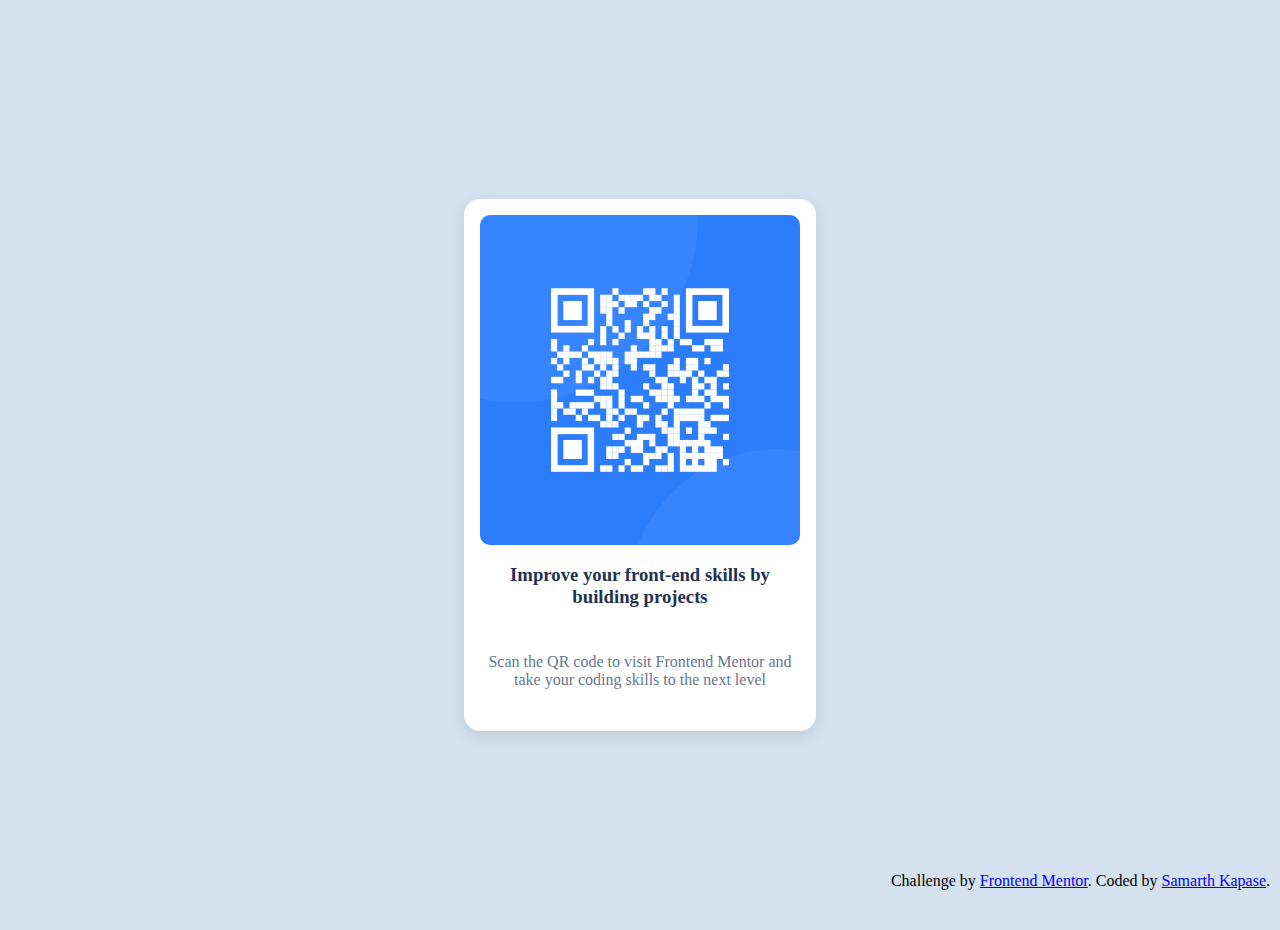
<file: QREasy/index.html>
<!DOCTYPE html>
<html lang="en">
<head>
    <meta charset="UTF-8">
    <meta name="viewport" content="width=device-width, initial-scale=1.0">
    <title>QREasy</title>
    <link rel="stylesheet" href="style.css">
    <link rel="icon" type="image/png" href="favicon/favicon-96x96.png" sizes="96x96" />
    <link rel="icon" type="image/svg+xml" href="favicon/favicon.svg" />
    <link rel="shortcut icon" href="favicon/favicon.ico" />
    <link rel="apple-touch-icon" sizes="180x180" href="favicon/apple-touch-icon.png" />
    <link rel="manifest" href="favicon/site.webmanifest" />
</head>
<body>
    <div class="qrcode">
        <img src="image-qr-code.png" alt="frontendmentor-QR-Code_Challange">
        <h3>Improve your front-end skills by building projects</h3>
        <p>Scan the QR code to visit Frontend Mentor and take your coding skills to the next level</p>
    </div>
    <footer>
        <div class="attribution">
            Challenge by <a href="https://www.frontendmentor.io?ref=challenge" target="_blank" rel="noopener">Frontend Mentor</a>. 
            Coded by <a href="https://github.com/SamarthKapse" target="_blank" rel="noopener">Samarth Kapase</a>.
        </div>
    </footer>
    
</body>
</html>
</file>
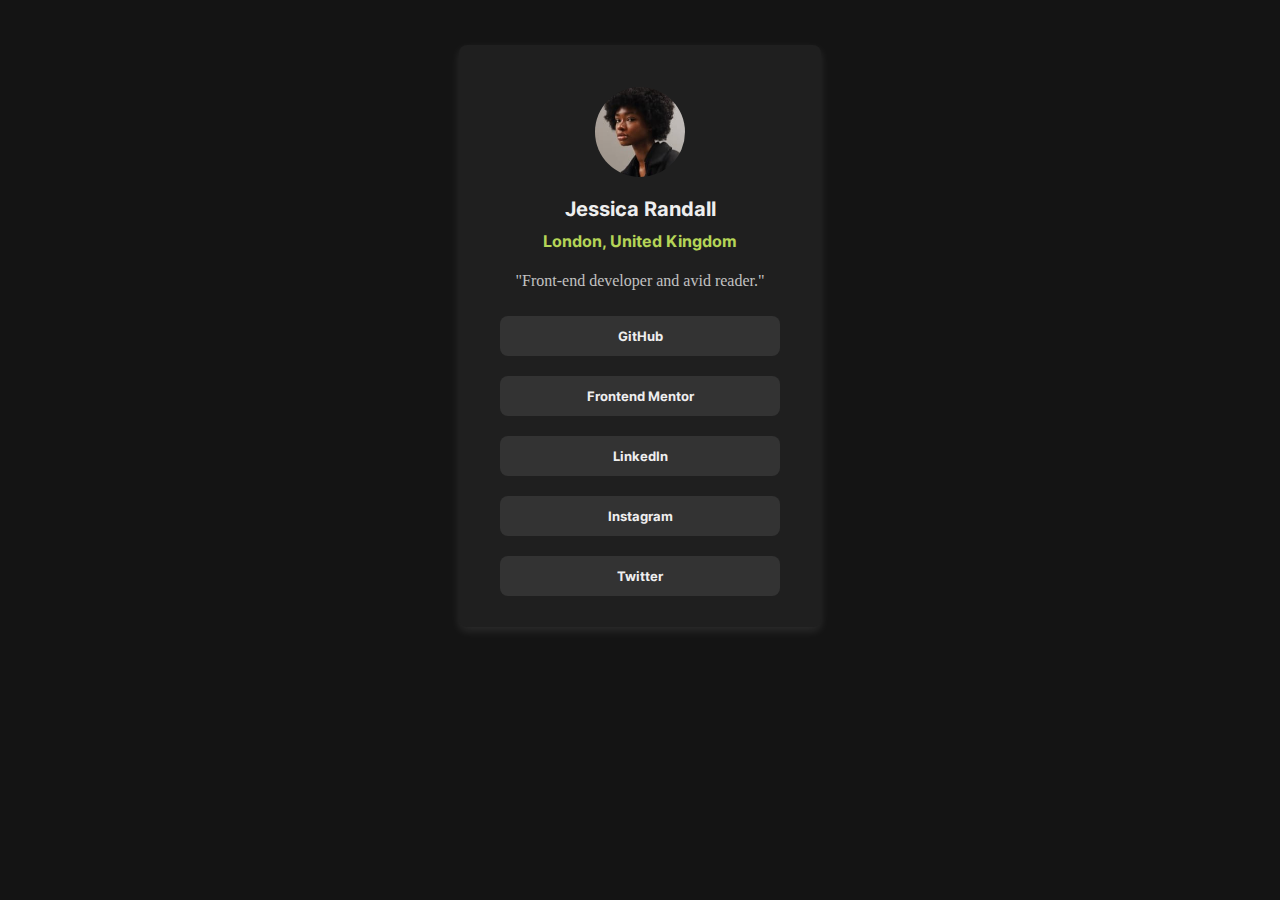
<file: social-link-profile/index.html>
<!DOCTYPE html>
<html lang="en">
<head>
    <meta charset="UTF-8">
    <meta name="viewport" content="width=device-width, initial-scale=1.0">
    <title>SocialProfile</title>
    <link rel="stylesheet" href="style.css">
</head>
<body>
    <div class="box"><img src="avatar-jessica.jpeg" alt="profile image">
        <h2>  Jessica Randall </h2>
        <h3>London, United Kingdom</h3>
        <p>"Front-end developer and avid reader."</p>
        <a href="#" target="_blank" rel="noopener"  >
                
            <button>GitHub </button>
        </a>
        <a href="#" target="_blank" rel="noopener">
            <button>Frontend Mentor</button>
        </a>
        <a href="#" target="_blank" rel="noopener">
            <button>LinkedIn</button>
        </a>
        <a href="#" target="_blank" rel="noopener">
            <button>Instagram</button>
        </a>
        <a href="#" target="_blank" rel="noopener">
            <button>Twitter</button>
        </a>
    </div>
</body>
</html>


<!-- 
Jessica Randall
London, United Kingdom
"Front-end developer and avid reader."

GitHub
Frontend Mentor
LinkedIn
Twitter
Instagram

<div class="attribution">
    Challenge by <a href="https://www.frontendmentor.io?ref=challenge" target="_blank">Frontend Mentor</a>. 
    Coded by <a href="#">Your Name Here</a>.
</div> -->
</file>
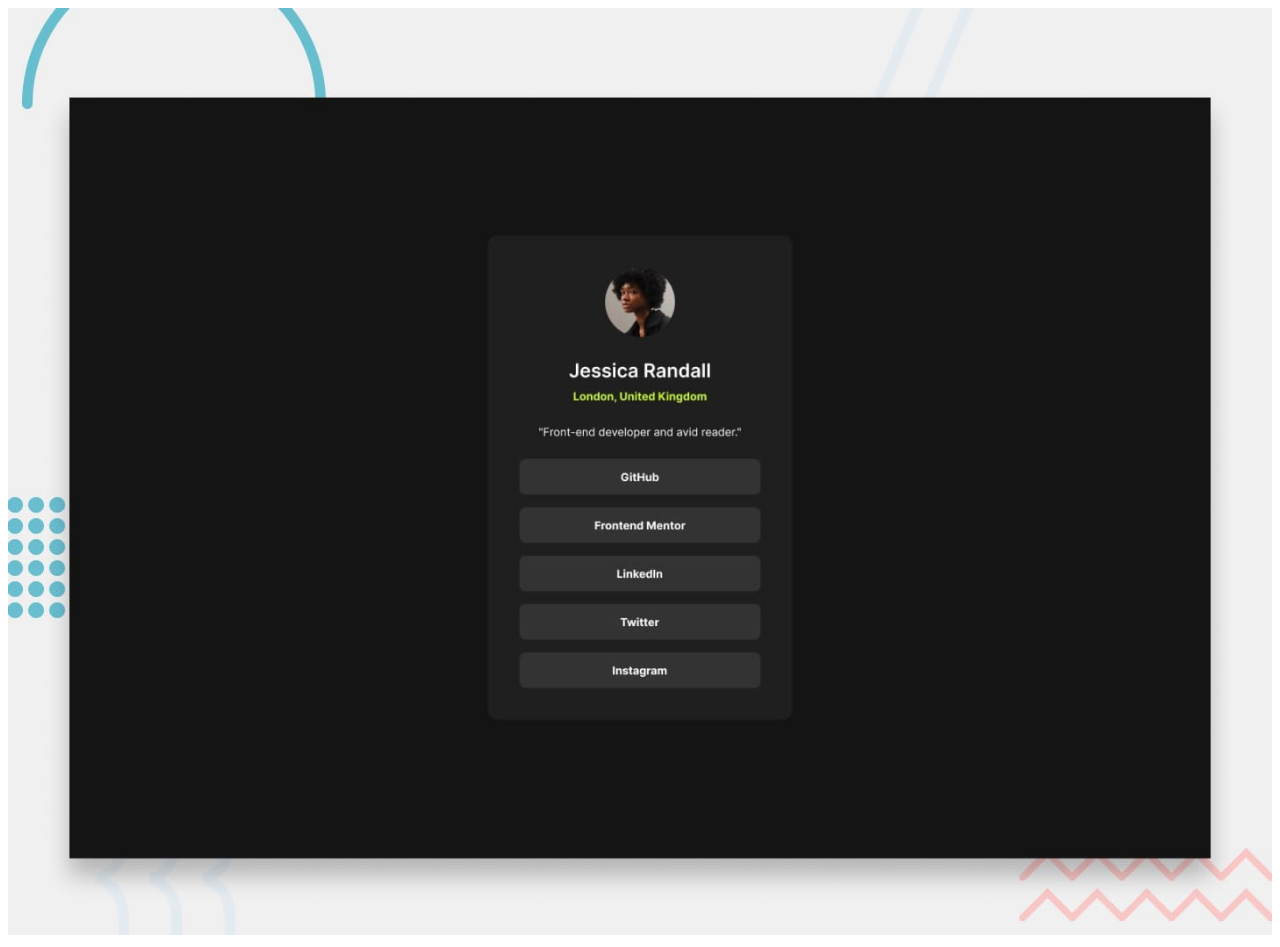
<file: social-link-profile/images/demo.html>
<!DOCTYPE html>
<html lang="en">
<head>
    <meta charset="UTF-8">
    <meta name="viewport" content="width=device-width, initial-scale=1.0">
    <title>Document</title>
</head>
<body>
    <img src="preview.jpg" width="100%" height="100%" alt="">
</body>
</html>
</file>
<file: QREasy/style.css>
.qrcode {
    height: 500px;
    width: 320px;
    display: flex;
    flex-wrap: wrap;
    box-shadow : 0 5px 15px rgba(0, 0, 0, 0.1);
    background-color: white;
    border-radius: 16px;
    padding: 1rem;
}

body {
    display: flex;
    justify-content: center;
    align-items: center;
    height: 100vh;
    background-color: #D5E1EF;
    text-align: center;
    font-family:cursive;
    padding: 7px;
}

img {
    width: 100%;
    border-radius: 10px;
}

h3{
    color:  #1f3251;
}
p {
    color: #68778d;
}

footer {
    position:fixed;
    bottom: 0px;
    right: 0px;
    width: 100%;
    padding: 10px;
    background-color: #D5E1EF;
    text-align: right;
    box-sizing: border-box;
}

.attribution a{
    color: blue;
}

.attribution a:hover {
    text-decoration: underline;
}
</file>
<file: social-link-profile/style.css>
.box {
    height: 582px;
    width: 362px;
    display: flex;
    flex-direction: column;
    align-items: center;
    background-color: #1F1F1F;
    border-radius: 8px;
    box-shadow : 0 4px 10px rgba(255, 255, 255, 0.1);
    flex-wrap: wrap;
}

body {
    /* position: relative; means the element stays in its normal place but you can move it using top, left, right, or bottom. If you don’t add these, it looks the same as static (default). It’s useful when you want to adjust an element without affecting others. */
    position: relative;
    display: flex;
    justify-content: center;
    text-align: center;
    background-color: #141414;
    margin: 45px;
}

img {
    /* It requires the element to be display: block; and have a fixed width. */
    /* margin: 0 auto; is only for horizontal centering. */
    display: block;
    border-radius: 50%;
    height: 90px;
    width: 90px; 
    margin-bottom: 15px;
    margin-top: 42px;
}

h2 {
    font-family: fa;
    font-size: 20px;
    margin: 5px 0px;
    color: #EEEEEE;
}

h3 {
    font-family: fa;
    font-size: 16px;
    margin: 5px 0px;
    color: #B5D557;
}

p {
    color: #C2C2C2;
}

button {
    font-family: fa;
    height: 40px;
    width: 280px;
    margin: 10px 0px;
    border-radius: 8px;
    color: #EEEEEE;
    background-color: #333333;
    cursor: pointer;
    border: none;
    transition: all 0.3s ease-in-out;
}
/* :hover (When You Put Your Mouse on the Button) */
button:hover {
    background-color: #43A047;
    transform: scale(1.02);
}
/* :active (When You Click the Button) */
button:active {
    background-color: #388E3C; /* Even darker green when clicked */
    transform: scale(0.98); /* Slight shrink effect */
}

@font-face {
    font-family: fa;
    src: url("fonts/static/Inter-Bold.ttf");
}

/* 
.box h2 h3 {
    /* font-size: 20px; */
    /*  
        5px → Margin at the top and bottom  (adds 5 pixels of space above and below the element)
        0 → Margin at the left and right (no extra space on the sides).
     */
    /* margin: 5px 0;  
}    
    
*/
</file>
